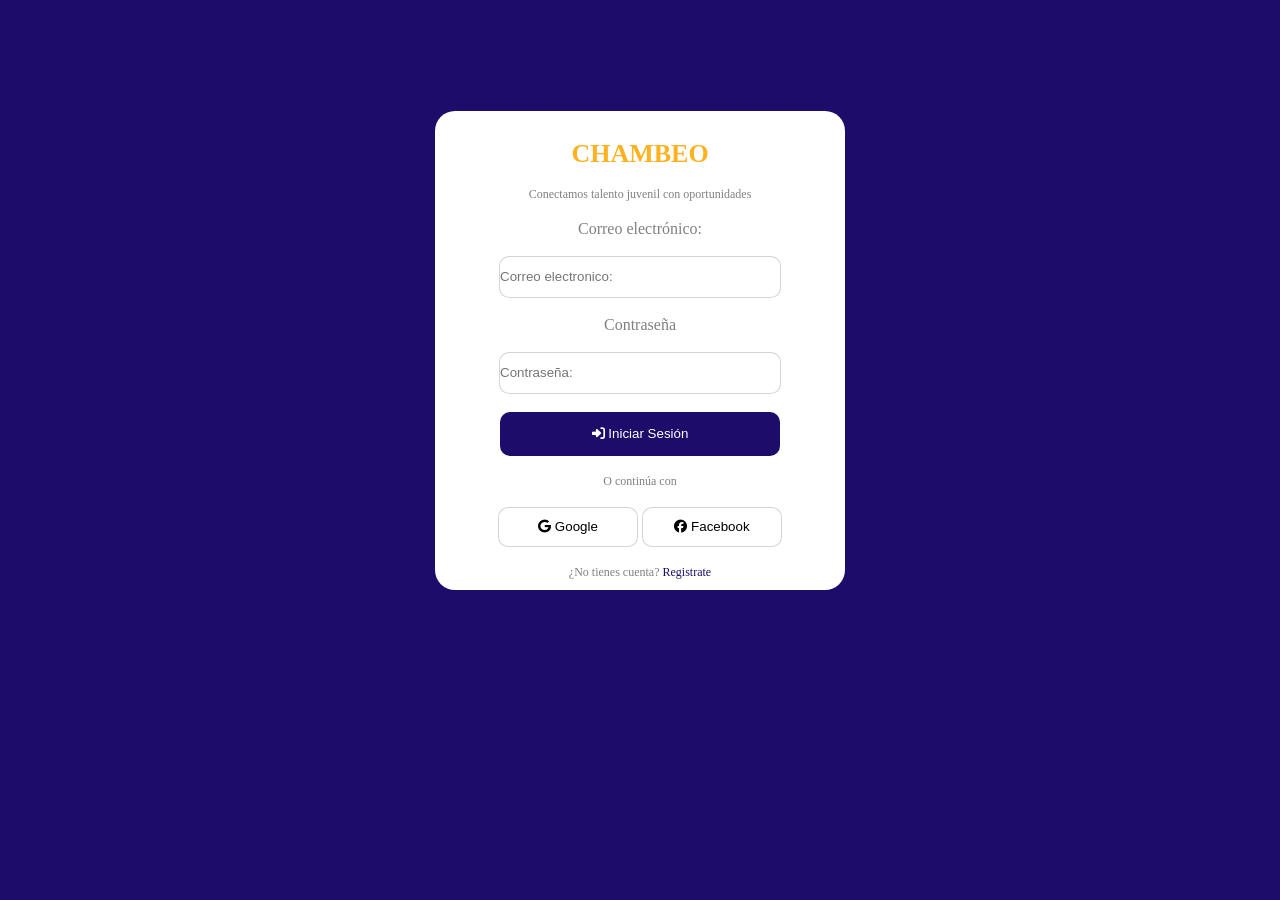
<file: Paginas/index.html>
<!DOCTYPE html>
<html lang="es">

<head>
    <meta charset="UTF-8">
    <title>Iniciar Sesión - CHAMBEO</title>
    <link rel="stylesheet" href="../css/style2.css">
    <link rel="icon" href="https://encrypted-tbn0.gstatic.com/images?q=tbn:ANd9GcRImCqYVkTjYDSIVlWDPi_AUOZ8jC6qwG8Wfw&s" type="image/x-icon">
    <link rel="stylesheet" href="https://cdnjs.cloudflare.com/ajax/libs/font-awesome/6.5.0/css/all.min.css">
</head>

<body>
    <main id="contenedor">
        <section class="fondo">
            <section id="login">
                <form action="../Paginas/home/home.html" method="post">
                    <br>
                    <h2>CHAMBEO</h2>
                    <br>
                    <p>Conectamos talento juvenil con oportunidades</p>
                    <br>
                    <label for="correo">Correo electrónico:</label><br><br>
                    <input type="email" name="correo" id="correo" placeholder="Correo electronico:" required>
                    <br><br>
                    <label for="clave">Contraseña</label><br><br>
                    <input type="password" name="clave" id="clave" maxlength="8" minlength="8" placeholder="Contraseña:"
                        required>
                    <br><br>
                    <button type="submit" id="buton"> <i class="fas fa-sign-in-alt"></i> Iniciar Sesión</button><br><br>
                    <p>O continúa con</p><br>
                    <button type="submit" class="boton"><i class="fab fa-google"></i> Google</button>
                    <button type="submit" class="boton"><i class="fab fa-facebook"></i> Facebook</button>
                    <br><br>
                    <p>¿No tienes cuenta?<a href="../Paginas/registro/registro.html"> Registrate</a></p>
                </form>
            </section>
        </section>
    </main>
</body>

</html>
</file>
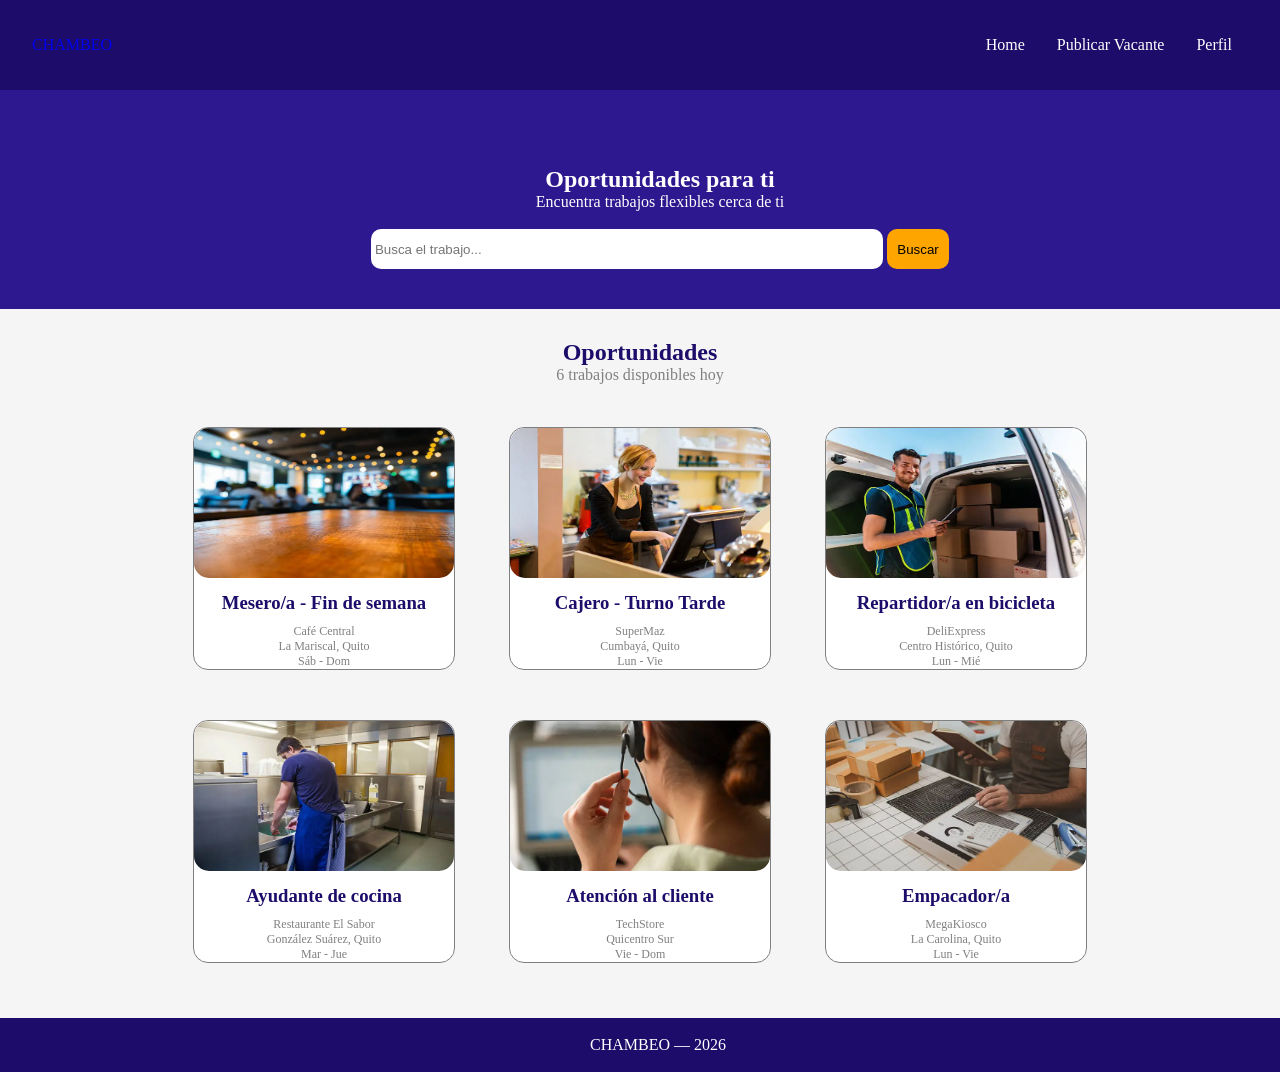
<file: Paginas/home.html>
<!DOCTYPE html>
<html lang="es">

<head>
    <meta charset="UTF-8">
    <title>Home - CHAMBEO</title>
    <link rel="stylesheet" href="../css/style.css">
</head>

<body>
    <header>
        <div>
            <a class="dato" href="home.html">CHAMBEO</a>
        </div>
        <nav class="menú">
            <ul>
                <li><a href="home.html">Home</a></li>
                <li><a href="trabajos.html">Publicar Vacante</a></li>
                <li><a href="perfil.html">Perfil</a></li>
            </ul>
        </nav>
    </header>
    <main id="contenedor">
        <section class="fondo" style="text-align: center;"><br><br>
            <h1>Oportunidades para ti</h1>
            <p>Encuentra trabajos flexibles cerca de ti</p>
            <br>
            <input type="search" placeholder=" Busca el trabajo..."> <button type="submit">Buscar</button>
        </section>
        <section id="lista-trabajos">
            <h2>Oportunidades</h2>
            <p>6 trabajos disponibles hoy</p>
            <br>
            <article class="trabajo">
                <a href="detalle.html">
                    <img src="../img/Mesero.webp" alt="Mesero">
                </a>
                <h3>Mesero/a - Fin de semana</h3>
                <p>Café Central</p>
                <p>La Mariscal, Quito</p>
                <p>Sáb - Dom</p>
            </article>
            <article class="trabajo">
                <a href="detalle.html">
                    <img src="../img/Cajero.webp" alt="Cajero">
                </a>
                <h3>Cajero - Turno Tarde</h3>
                <p>SuperMaz <br>
                    Cumbayá, Quito <br>
                    Lun - Vie</p>
            </article>
            <article class="trabajo">
                <a href="detalle.html">
                    <img src="../img/Repartidor.webp" alt="Repartidor">
                </a>
                <h3>Repartidor/a en bicicleta</h3>
                <p>DeliExpress <br>
                    Centro Histórico, Quito <br>
                    Lun - Mié</p>
            </article>
            <article class="trabajo">
                <a href="detalle.html">
                    <img src="../img/Ayudante.webp" alt="Ayudante">
                </a>
                <h3>Ayudante de cocina</h3>
                <p>Restaurante El Sabor</p>
                <p>González Suárez, Quito</p>
                <p>Mar - Jue</p>
            </article>
            <article class="trabajo">
                <a href="detalle.html">
                    <img src="../img/Atención.webp" alt="Atención al cliente">
                </a>
                <h3>Atención al cliente</h3>
                <p>TechStore</p>
                <p>Quicentro Sur</p>
                <p>Vie - Dom</p>
            </article>
            <article class="trabajo">
                <a href="detalle.html">
                    <img src="../img/Empacador.webp" alt="Empacador">
                </a>
                <h3>Empacador/a</h3>
                <p>MegaKiosco</p>
                <p>La Carolina, Quito</p>
                <p>Lun - Vie</p>
            </article>
        </section>
    </main>
    <footer class="pie">
        <p>CHAMBEO — 2026 </p>
    </footer>
</body>

</html>
</file>
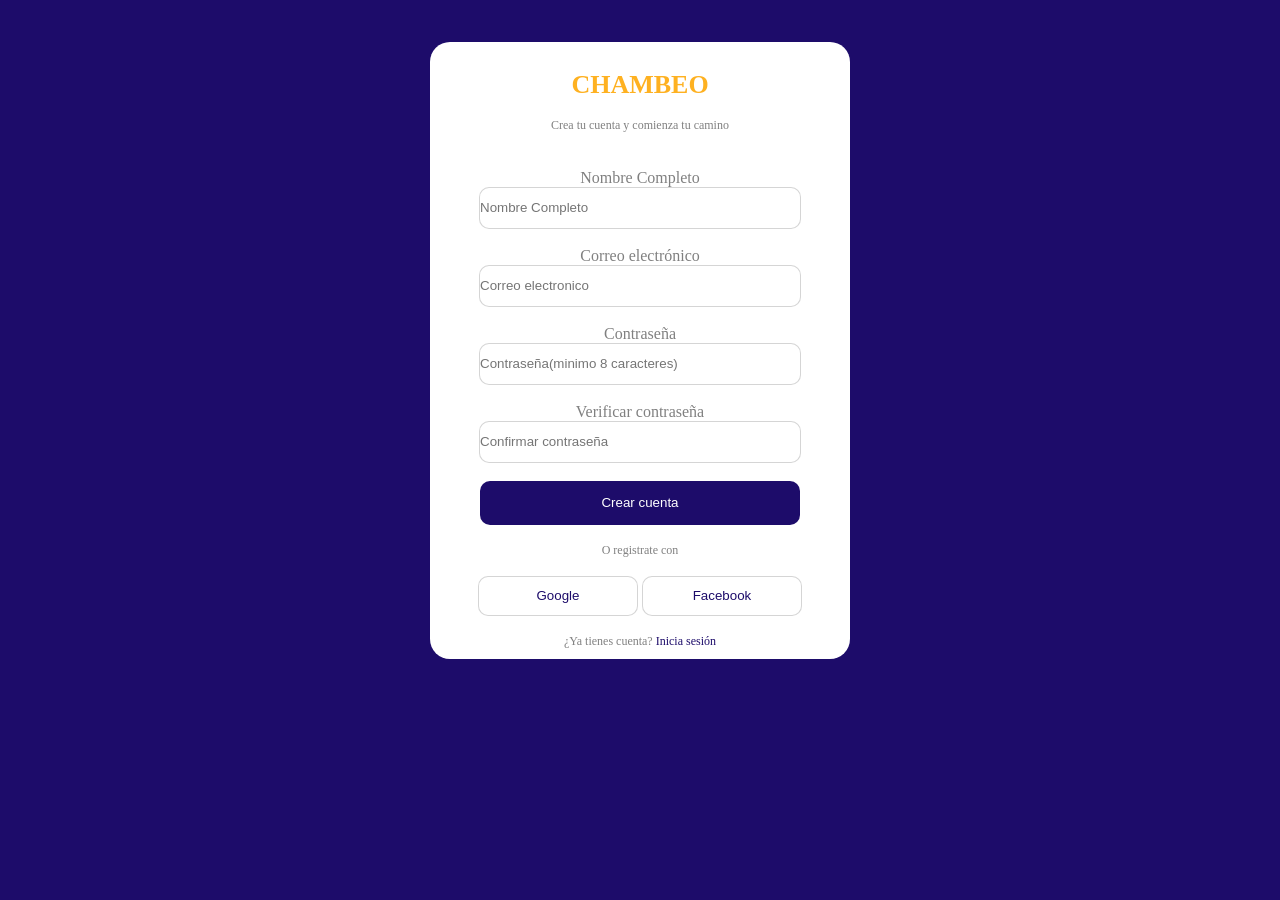
<file: Paginas/registro.html>
<!DOCTYPE html>
<html lang="es">

<head>
    <meta charset="UTF-8">
    <title>Registro - CHAMBEO</title>
    <link rel="stylesheet" href="../css/style2.css  ">
</head>

<body>
    <main id="contenedor">
        <section class="fondo">
            <section id="registro">
                <form action="home.html" method="post">
                    <br>
                    <h2>CHAMBEO</h2>
                    <br>
                    <p>Crea tu cuenta y comienza tu camino</p>
                    <br><br>
                    <label for="nombre">Nombre Completo</label>
                    <br>
                    <input type="text" name="nombre" id="nombre" placeholder="Nombre Completo" required>
                    <br><br>
                    <label for="correo">Correo electrónico</label>
                    <br>
                    <input type="email" name="correo" id="correo" placeholder="Correo electronico" required>
                    <br><br>
                    <label for="clave">Contraseña</label>
                    <br>
                    <input type="password" name="clave" id="clave" maxlength="8" minlength="8"
                        placeholder="Contraseña(minimo 8 caracteres)" required>
                    <br><br>
                    <label for="clave2">Verificar contraseña</label>
                    <br>
                    <input type="password" name="clave2" id="clave2" maxlength="8" minlength="8"
                        placeholder="Confirmar contraseña" required>
                    <br><br>
                    <button type="submit" id="buton">Crear cuenta</button>
                    <br><br>
                    <p>O registrate con</p>
                    <br>
                    
                    <button type="submit" class="boton"><a href="">Google</a></button>
                    <button type="submit" class="boton"><a href="">Facebook</a></button>
                    <br><br>
                    <p>¿Ya tienes cuenta?<a href="index.html"> Inicia sesión</a></p>
                </form>
            </section>
        </section>
    </main>
</body>

</html>
</file>
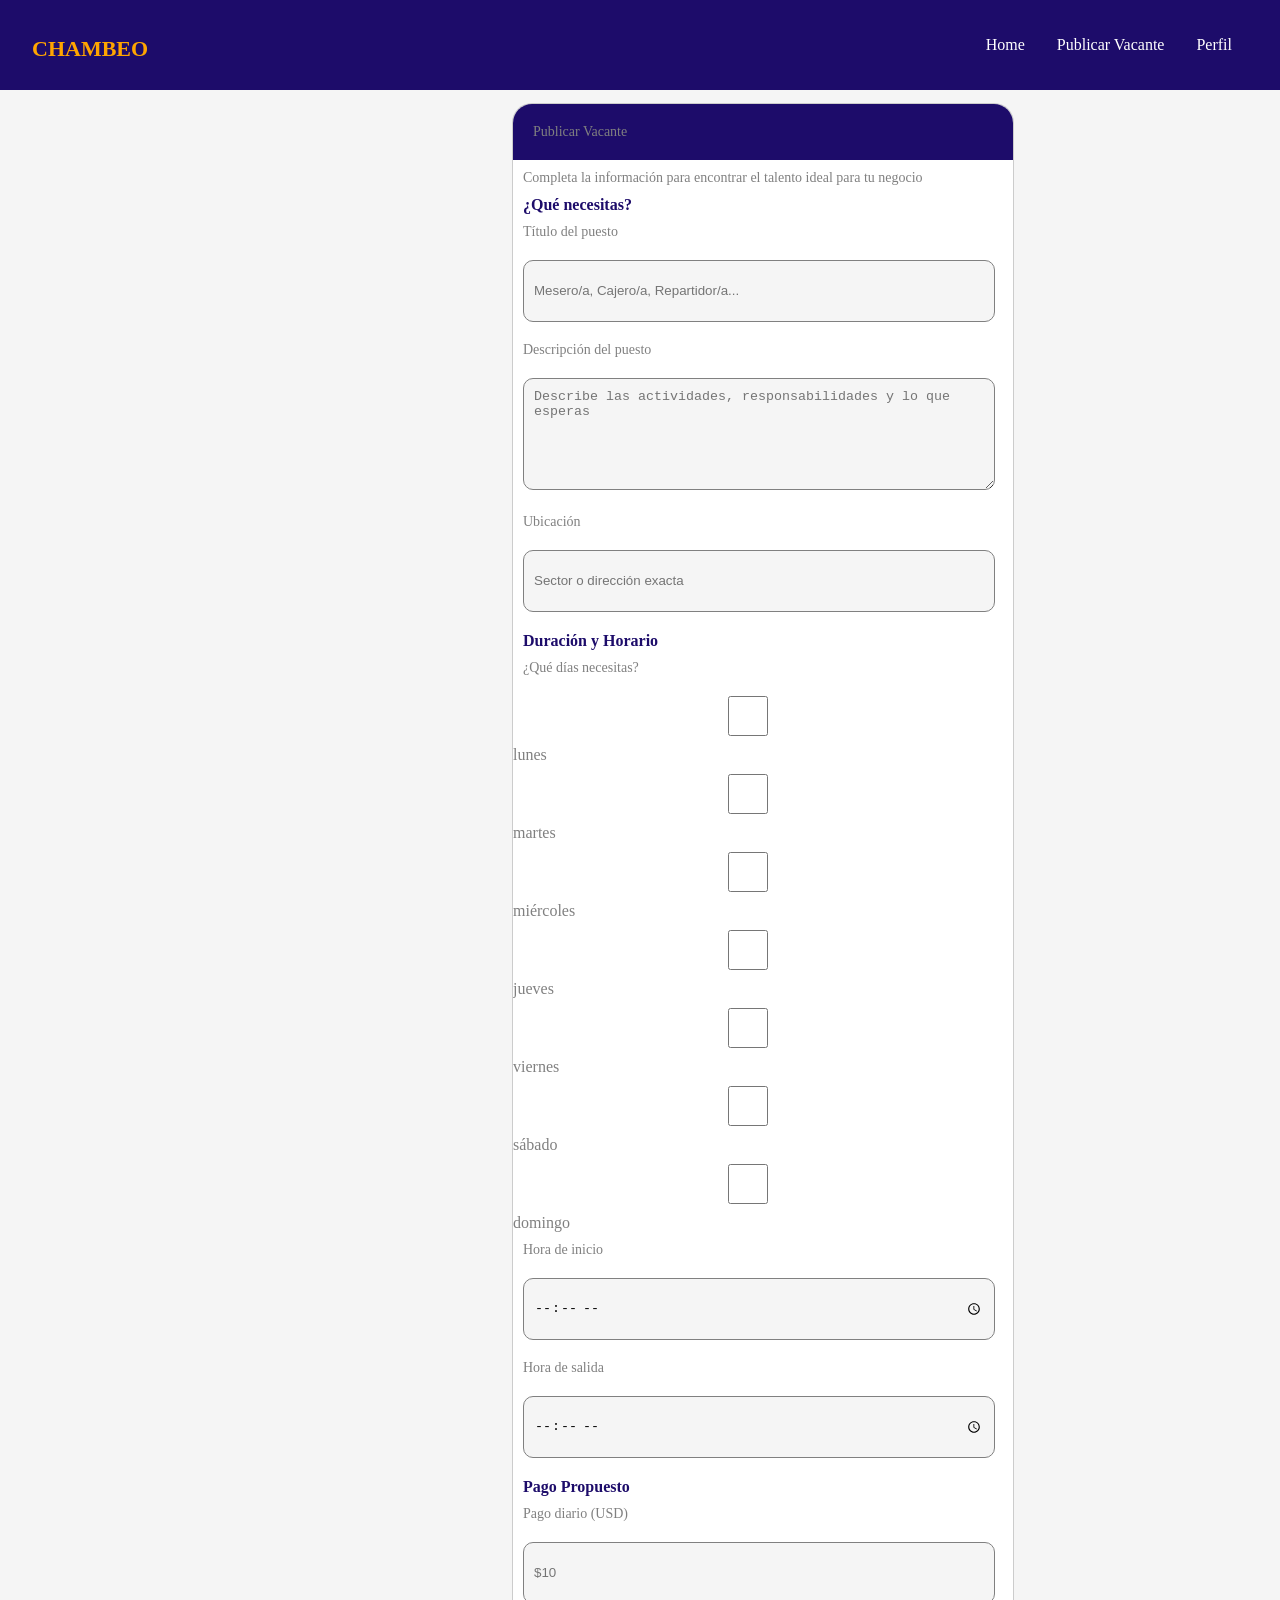
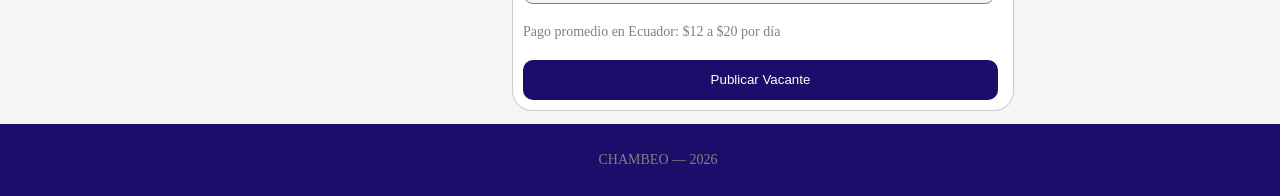
<file: Paginas/trabajos.html>
<!DOCTYPE html>
<html lang="es">

<head>
    <meta charset="UTF-8">
    <title>Publicar Vacante - CHAMBEO</title>
    <link rel="stylesheet" href="../css/style3.css">
</head>

<body>
    <header>
        <h1>
            <a href="home.html">CHAMBEO</a>
        </h1>
        <nav class="menú">
            <ul>
                <li><a href="home.html">Home</a></li>
                <li><a href="trabajos.html">Publicar Vacante</a></li>
                <li><a href="perfil.html">Perfil</a></li>
            </ul>
        </nav>
    </header>
    <main id="contenedor">
        <section id="puesto">
            <section id="vacante">
                <p>Publicar Vacante</p>
            </section>
            <section id="postulacion">
                <p>Completa la información para encontrar el talento ideal para tu negocio</p>
                <h2>¿Qué necesitas?</h2>
                <p>Título del puesto</p>
                <input type="text" name="titulo" id="titulo" placeholder="Mesero/a, Cajero/a, Repartidor/a..." required>
                <p>Descripción del puesto</p>
                <textarea name="descripción" id="descripción"
                    placeholder="Describe las actividades, responsabilidades y lo que esperas" required></textarea>
                <p>Ubicación</p>
                <input type="text" name="direccion" id="direccion" placeholder="Sector o dirección exacta" required>
            </section>
            
            <section id="tiempo">
                <h2>Duración y Horario</h2>
                <p>¿Qué días necesitas?</p>
                <input type="checkbox" name="lunes" id="lunes">lunes
                <input type="checkbox" name="martes" id="martes">martes
                <input type="checkbox" name="miercoles" id="miercoles">miércoles
                <input type="checkbox" name="jueves" id="jueves">jueves
                <input type="checkbox" name="viernes" id="viernes">viernes
                <input type="checkbox" name="sabado" id="sabado">sábado
                <input type="checkbox" name="domingo" id="domingo">domingo
                <p>Hora de inicio</p>
                <input type="time" name="hora1" id="hora1" required>
                <p>Hora de salida</p>
                <input type="time" name="hora2" id="hora2" required>
            </section>
            
            <section id="pago">
                <h2>Pago Propuesto</h2>
                <p>Pago diario (USD)</p>
                <input type="number" placeholder="$10">
                <p>Pago promedio en Ecuador: $12 a $20 por día</p>
            </section>
            <button type="submit">Publicar Vacante</button>
        </section>
    </main>
    <footer class="pie">
        <p>CHAMBEO — 2026 </p>
    </footer>
</body>

</html>
</file>
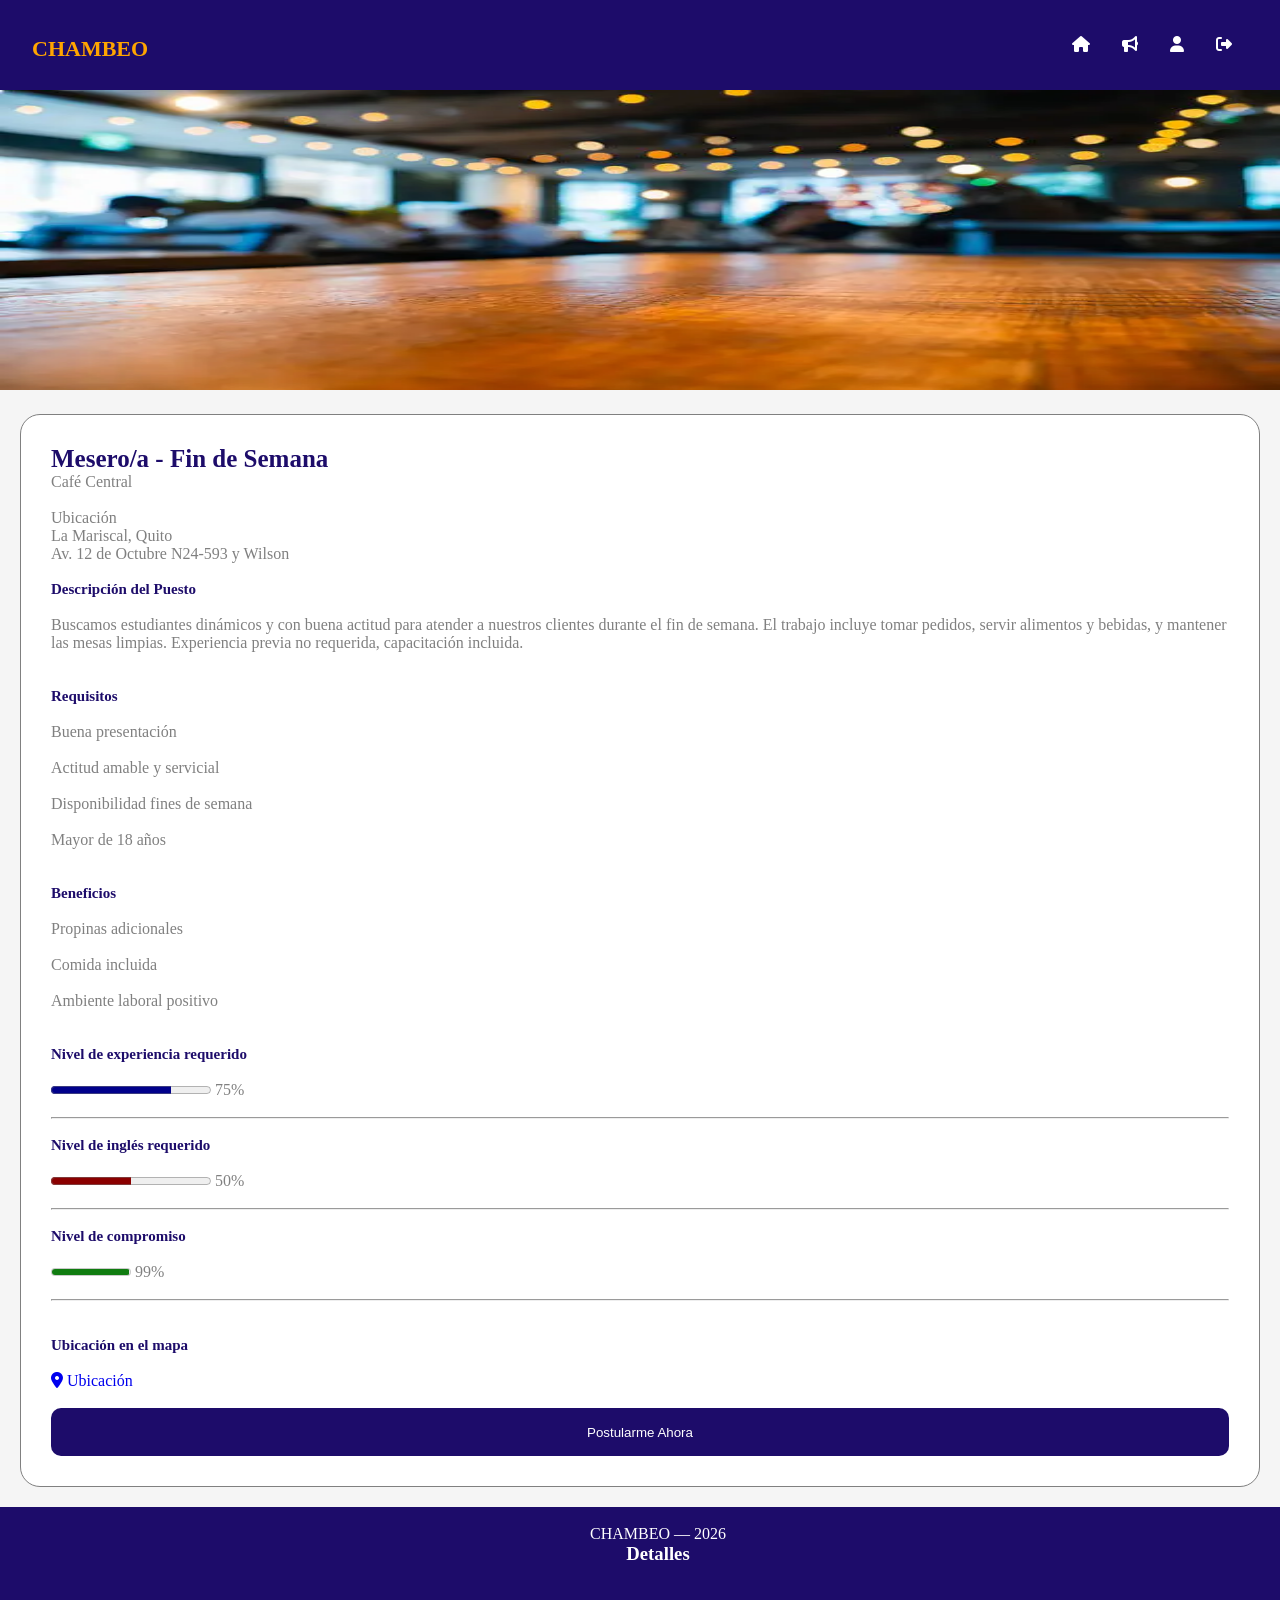
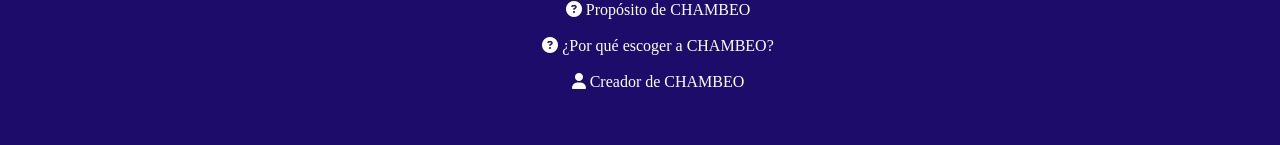
<file: Paginas/detalle/detalle.html>
<!DOCTYPE html>
<html lang="es">

<head>
    <meta charset="UTF-8">
    <title>Detalle - CHAMBEO</title>
    <link rel="stylesheet" href="../../css/style.css">
    <link rel="icon" href="https://encrypted-tbn0.gstatic.com/images?q=tbn:ANd9GcRImCqYVkTjYDSIVlWDPi_AUOZ8jC6qwG8Wfw&s"
        type="image/x-icon">
    <link rel="stylesheet" href="https://cdnjs.cloudflare.com/ajax/libs/font-awesome/6.5.0/css/all.min.css">
</head>

<body>
    <header>
        <h1>
            <a class="dato" href="home.html">CHAMBEO</a>
        </h1>
        <nav class="menú">
            <ul>
                <li><a href="../home/home.html"><i class="fas fa-home" title="Home"></i></a></li>
                <li><a href="../trabajos/trabajos.html"><i class="fas fa-bullhorn" title="Publicar Vacante"></i></a></li>
                <li><a href="../perfil/perfil.html"><i class="fas fa-user" title="Perfil"></i></a></li>
                <li><a href="../index.html"><i class="fas fa-sign-out-alt" title="Cerrar Sesión"></i></a></li>
            </ul>
        </nav>
    </header>
    <main>
        <section id="fondo">
            <img src="../../img/Mesero.webp" width="100%" height="300px">
        </section>
        <section id="detalles">
            <h2>Mesero/a - Fin de Semana</h2>
            <p>Café Central</p>
            <br>
            <p>Ubicación <br>
                La Mariscal, Quito <br>
                Av. 12 de Octubre N24-593 y Wilson
            </p><br>
            <h3>Descripción del Puesto</h3><br>
            <p>Buscamos estudiantes dinámicos y con buena actitud para atender a nuestros
                clientes durante el fin de semana. El trabajo incluye tomar pedidos, servir
                alimentos y bebidas, y mantener las mesas limpias. Experiencia previa no
                requerida, capacitación incluida.
            </p><br>
            <br>
            <h3>Requisitos</h3><br>
            <ul>
                <li>Buena presentación</li><br>
                <li>Actitud amable y servicial</li><br>
                <li>Disponibilidad fines de semana</li><br>
                <li>Mayor de 18 años</li><br>
            </ul>
            <br>
            <h3>Beneficios</h3><br>
            <ul>
                <li>Propinas adicionales</li><br>
                <li>Comida incluida</li><br>
                <li>Ambiente laboral positivo</li><br>
            </ul>
            <br>
            <h3>Nivel de experiencia requerido </h3><br>
            <progress style="accent-color: darkblue;" value="75" max="100"></progress>
            <span>75%</span><br><br>
            <hr>
            <br>
            <h3>Nivel de inglés requerido </h3><br>
            <progress style="accent-color: darkred;" value="50" max="100"></progress>
            <span>50%</span><br><br>
            <hr>
            <br>
            <h3>Nivel de compromiso </h3><br>
            <meter style="accent-color: darkred;" value="99" max="100"></meter>
            <span>99%</span><br><br>
            <hr>
            <br><br>
            <h3>Ubicación en el mapa</h3><br>
            <a href="https://maps.app.goo.gl/AXEm8LU8Q5mhJkyA8" target="_blank" title="Enlace del lugar"><i class="fas fa-map-marker-alt"></i> Ubicación</a>
            <br><br>
            <button type="submit" name="postular" id="postular">Postularme Ahora</button>
        </section>
    </main>
    <footer class="pie">
        <p>CHAMBEO — 2026 </p>
        <h3>Detalles</h3>
        <br><br>
        <details>
            <summary><i class="fas fa-question-circle"></i> Propósito de CHAMBEO</summary>
            <p>El propósito de CHAMBEO es facilitar la conexión entre empleadores y empleados, ofreciendo una
                plataforma sencilla y eficiente para encontrar oportunidades laborales adecuadas.</p>
        </details>
        <br>
        <details>
            <summary><i class="fas fa-question-circle"></i> ¿Por qué escoger a CHAMBEO?</summary>
            <p>Porque nos dedicamos a ofrecer una plataforma eficiente y sencilla para conectar empleadores y empleados,
                garantizando una experiencia positiva para ambas partes.</p>
        </details>
        <br>
        <details>
            <summary><i class="fas fa-user"></i> Creador de CHAMBEO</summary>
            <p>El creador es un estudiante de la Universidad de las Fuerzas Armadas ESPE, conocido como Axel Molina
                estudiante de Ingeniería en Sistemas.</p>
        </details>
        <br><br>
    </footer>
</body>

</html>
</file>
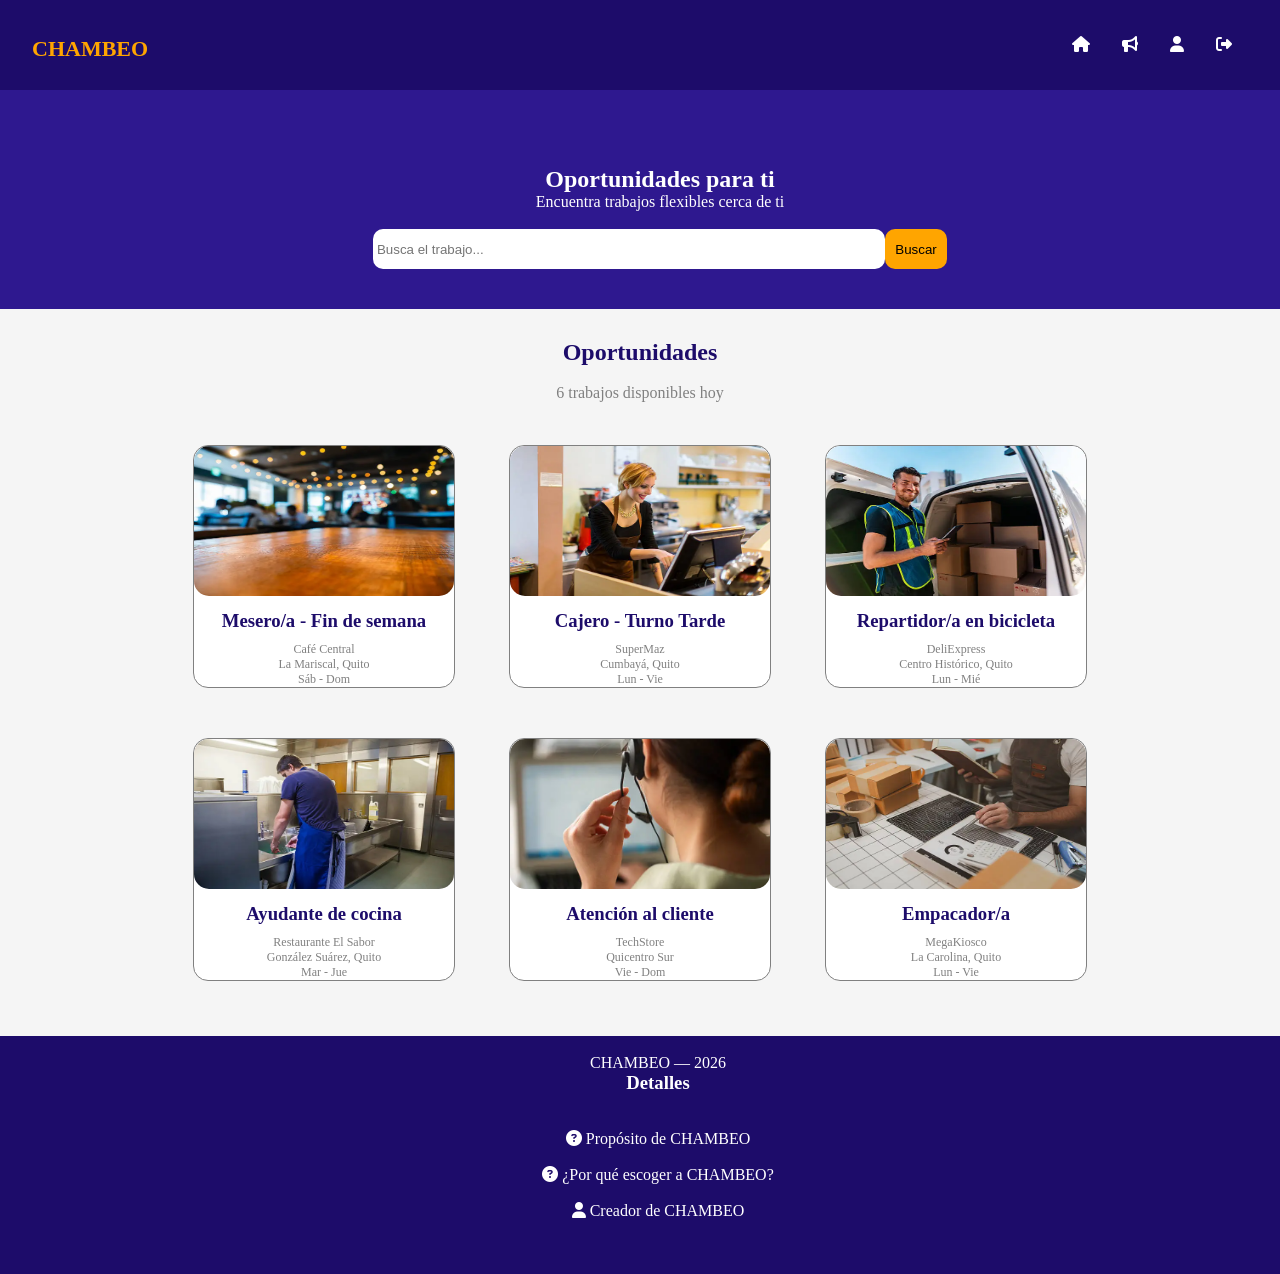
<file: Paginas/home/home.html>
<!DOCTYPE html>
<html lang="es">

<head>
    <meta charset="UTF-8">
    <title>Home - CHAMBEO</title>
    <link rel="stylesheet" href="../../css/style.css">
    <link rel="icon" href="https://encrypted-tbn0.gstatic.com/images?q=tbn:ANd9GcRImCqYVkTjYDSIVlWDPi_AUOZ8jC6qwG8Wfw&s" type="image/x-icon">
    <link rel="stylesheet" href="https://cdnjs.cloudflare.com/ajax/libs/font-awesome/6.5.0/css/all.min.css">
</head>

<body>
    <header>
        <h1>
            <a href="home.html">CHAMBEO</a>
        </h1>
        <nav class="menú">
            <ul>
                <li><a href="home.html"><i class="fas fa-home" title="Home"></i></a></li>
                <li><a href="../trabajos/trabajos.html"><i class="fas fa-bullhorn" title="Publicar Vacante"></i></a></li>
                <li><a href="../perfil/perfil.html"><i class="fas fa-user" title="Perfil"></i></a></li>
                <li><a href="../index.html"><i class="fas fa-sign-out-alt" title="Cerrar Sesión"></i></a></li>
            </ul>
        </nav>
    </header>
    <main id="contenedor">
        <section class="fondo" style="text-align: center;"><br><br>
            <h1><i></i> Oportunidades para ti</h1>
            <p>Encuentra trabajos flexibles cerca de ti</p>
            <br>
            <form action="../detalle/detalle.html" method="get">
                <input type="search" placeholder=" Busca el trabajo..." name="buscar"><button type="submit">Buscar</button>
            </form>
        </section>
        <section id="lista-trabajos">
            <h2>Oportunidades</h2><br>
            <p>6 trabajos disponibles hoy</p>
            <br>
            <article class="trabajo">
                <a href="../detalle/detalle.html">
                    <img src="../../img/Mesero.webp" alt="Mesero" title="Mesero/a - Fin de semana">
                </a>
                <h3>Mesero/a - Fin de semana</h3>
                <p>Café Central</p>
                <p>La Mariscal, Quito</p>
                <p>Sáb - Dom</p>
            </article>
            <article class="trabajo">
                <a href="../detalle/detalle.html">
                    <img src="../../img/Cajero.webp" alt="Cajero" title="Cajero - Turno Tarde">
                </a>
                <h3>Cajero - Turno Tarde</h3>
                <p>SuperMaz <br>
                    Cumbayá, Quito <br>
                    Lun - Vie</p>
            </article>
            <article class="trabajo">
                <a href="../detalle/detalle.html">
                    <img src="../../img/Repartidor.webp" alt="Repartidor" title="Repartidor/a en bicicleta">
                </a>
                <h3>Repartidor/a en bicicleta</h3>
                <p>DeliExpress <br>
                    Centro Histórico, Quito <br>
                    Lun - Mié</p>
            </article>
            <article class="trabajo">
                <a href="../detalle/detalle.html">
                    <img src="../../img/Ayudante.webp" alt="Ayudante" title="Ayudante de cocina">
                </a>
                <h3>Ayudante de cocina</h3>
                <p>Restaurante El Sabor</p>
                <p>González Suárez, Quito</p>
                <p>Mar - Jue</p>
            </article>
            <article class="trabajo">
                <a href="../detalle/detalle.html">
                    <img src="../../img/Atención.webp" alt="Atención al cliente" title="Atención al cliente">
                </a>
                <h3>Atención al cliente</h3>
                <p>TechStore</p>
                <p>Quicentro Sur</p>
                <p>Vie - Dom</p>
            </article>
            <article class="trabajo">
                <a href="../detalle/detalle.html">
                    <img src="../../img/Empacador.webp" alt="Empacador" title="Empacador/a">
                </a>
                <h3>Empacador/a</h3>
                <p>MegaKiosco</p>
                <p>La Carolina, Quito</p>
                <p>Lun - Vie</p>
            </article>
        </section>
    </main>
    <footer class="pie">
        <p>CHAMBEO — 2026 </p>
        <h3>Detalles</h3>
            <br><br>
            <details>
                <summary><i class="fas fa-question-circle"></i> Propósito de CHAMBEO</summary>
                <p>El propósito de CHAMBEO es facilitar la conexión entre empleadores y empleados, ofreciendo una
                    plataforma sencilla y eficiente para encontrar oportunidades laborales adecuadas.</p>
            </details>
            <br>
            <details>
                <summary><i class="fas fa-question-circle"></i> ¿Por qué escoger a CHAMBEO?</summary>
                <p>Porque nos dedicamos a ofrecer una plataforma eficiente y sencilla para conectar empleadores y empleados, garantizando una experiencia positiva para ambas partes.</p>
            </details>
            <br>
            <details>
                <summary><i class="fas fa-user"></i> Creador de CHAMBEO</summary>
                <p>El creador es un estudiante de la Universidad de las Fuerzas Armadas ESPE, conocido como Axel Molina
                    estudiante de Ingeniería en Sistemas.</p>
            </details>
            <br><br>
    </footer>
</body>

</html>
</file>
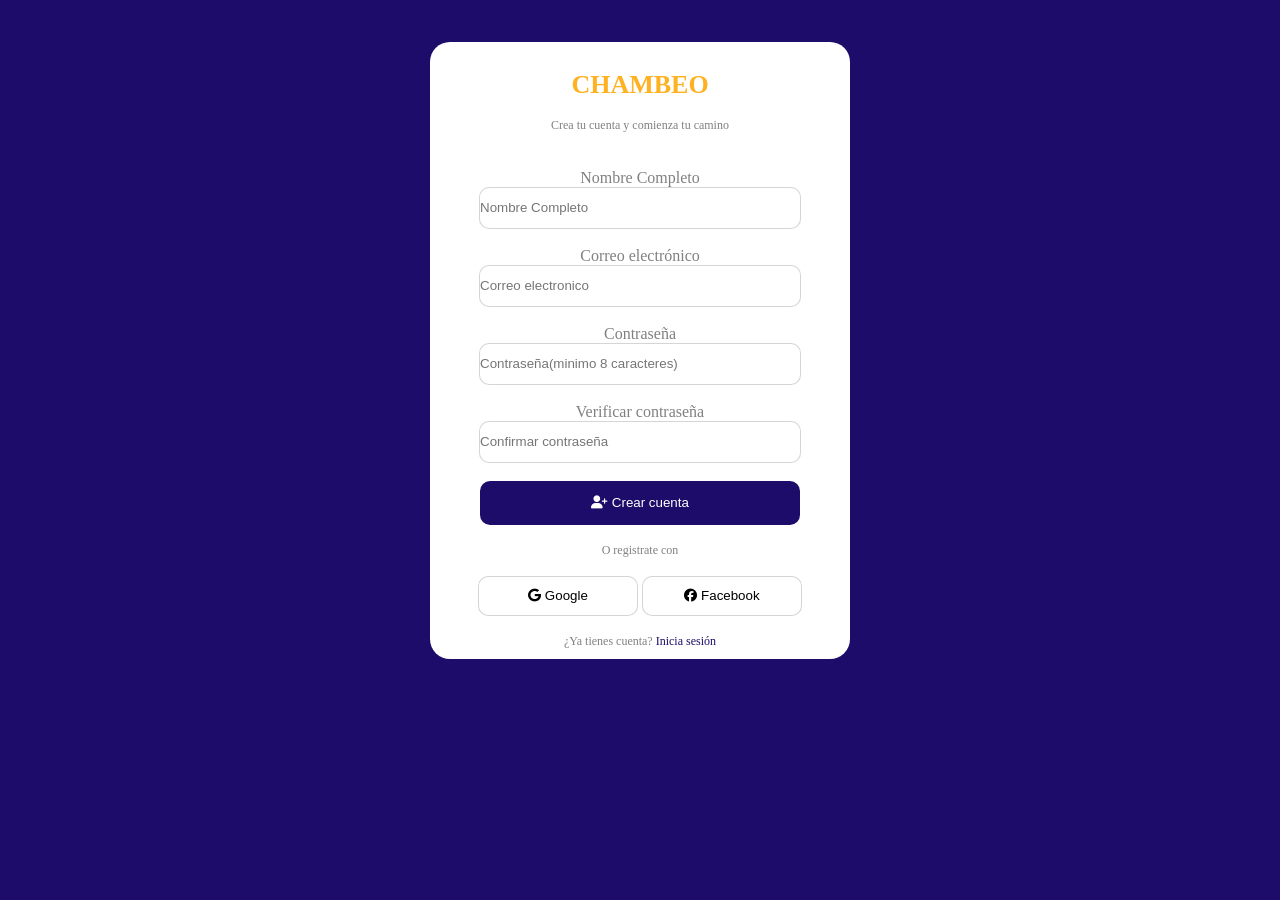
<file: Paginas/registro/registro.html>
<!DOCTYPE html>
<html lang="es">

<head>
    <meta charset="UTF-8">
    <title>Registro - CHAMBEO</title>
    <link rel="stylesheet" href="../../css/style2.css  ">
    <link rel="icon" href="https://encrypted-tbn0.gstatic.com/images?q=tbn:ANd9GcRImCqYVkTjYDSIVlWDPi_AUOZ8jC6qwG8Wfw&s" type="image/x-icon">
    <link rel="stylesheet" href="https://cdnjs.cloudflare.com/ajax/libs/font-awesome/6.5.0/css/all.min.css">
</head>

<body>
    <main id="contenedor">
        <section class="fondo">
            <section id="registro">
                <form action="../index.html" method="post">
                    <br>
                    <h2>CHAMBEO</h2>
                    <br>
                    <p>Crea tu cuenta y comienza tu camino</p>
                    <br><br>
                    <label for="nombre">Nombre Completo</label>
                    <br>
                    <input type="text" name="nombre" id="nombre" placeholder="Nombre Completo" required>
                    <br><br>
                    <label for="correo">Correo electrónico</label>
                    <br>
                    <input type="email" name="correo" id="correo" placeholder="Correo electronico" required>
                    <br><br>
                    <label for="clave">Contraseña</label>
                    <br>
                    <input type="password" name="clave" id="clave" maxlength="8" minlength="8"
                        placeholder="Contraseña(minimo 8 caracteres)" required>
                    <br><br>
                    <label for="clave2">Verificar contraseña</label>
                    <br>
                    <input type="password" name="clave2" id="clave2" maxlength="8" minlength="8"
                        placeholder="Confirmar contraseña" required>
                    <br><br>
                    <button type="submit" id="buton"><i class="fas fa-user-plus"></i> Crear cuenta</button>
                    <br><br>
                    <p>O registrate con</p>
                    <br>
                    <button type="submit" class="boton"><i class="fab fa-google"></i> Google</button>
                    <button type="submit" class="boton"><i class="fab fa-facebook"></i> Facebook</button>
                    <br><br>
                    <p>¿Ya tienes cuenta?<a href="../index.html"> Inicia sesión</a></p>
                </form>
            </section>
        </section>
    </main>
</body>

</html>
</file>
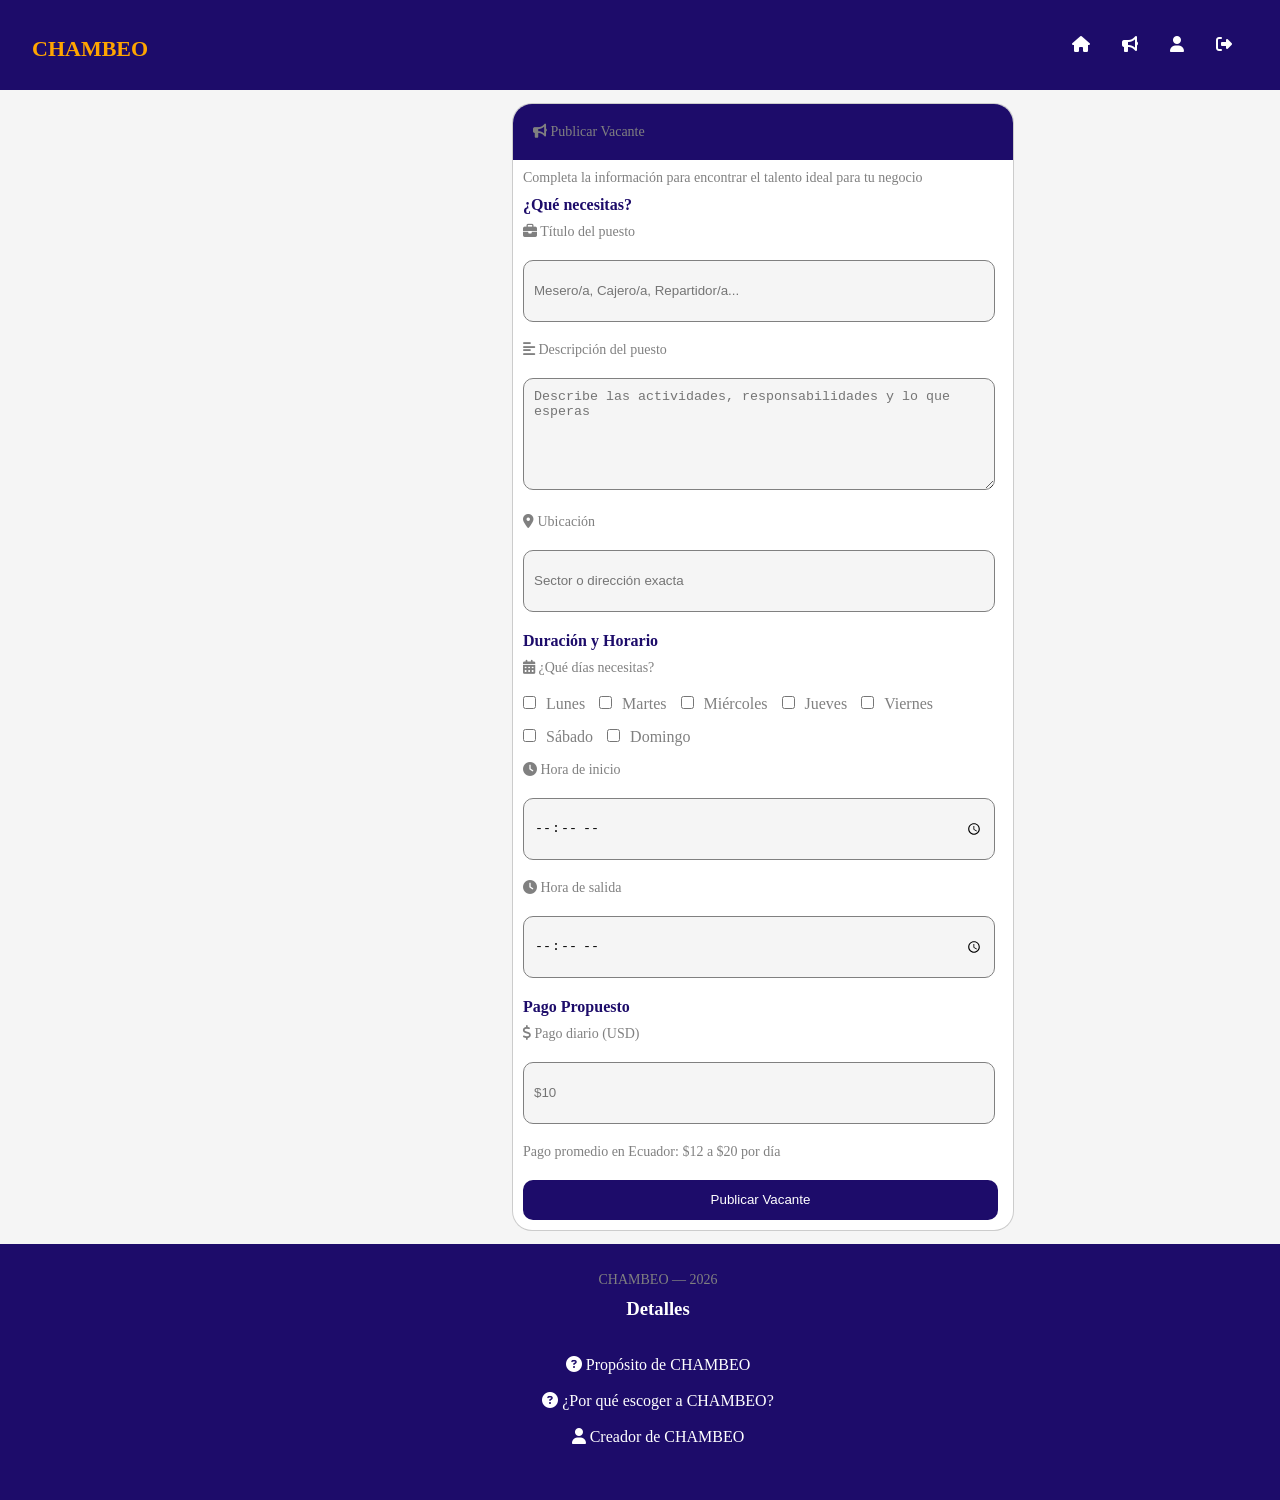
<file: Paginas/trabajos/trabajos.html>
<!DOCTYPE html>
<html lang="es">

<head>
    <meta charset="UTF-8">
    <title>Publicar Vacante - CHAMBEO</title>
    <link rel="stylesheet" href="../../css/style3.css">
    <link rel="icon" href="https://encrypted-tbn0.gstatic.com/images?q=tbn:ANd9GcRImCqYVkTjYDSIVlWDPi_AUOZ8jC6qwG8Wfw&s" type="image/x-icon">
    <link rel="stylesheet" href="https://cdnjs.cloudflare.com/ajax/libs/font-awesome/6.5.0/css/all.min.css">
</head>

<body>
    <header>
        <h1>
            <a href="home.html">CHAMBEO</a>
        </h1>
        <nav class="menú">
            <ul>
                <li><a href="../home/home.html"><i class="fas fa-home" title="Home"></i></a></li>
                <li><a href="trabajos.html"><i class="fas fa-bullhorn" title="Publicar Vacante"></i></a></li>
                <li><a href="../perfil/perfil.html"><i class="fas fa-user" title="Perfil"></i></a></li>
                <li><a href="../index.html"><i class="fas fa-sign-out-alt" title="Cerrar Sesión"></i>   </a></li>
            </ul>
        </nav>
    </header>
    <main id="contenedor">
        <section id="puesto">
            <form action="trabajos.html" method="post">
                <section id="vacante">
                    <p><i class="fas fa-bullhorn"></i> Publicar Vacante</p>
                </section>
                <section id="postulacion">
                    <p>Completa la información para encontrar el talento ideal para tu negocio</p>
                    <h2>¿Qué necesitas?</h2>
                    <p><i class="fas fa-briefcase"></i> Título del puesto</p>
                    <input type="text" name="titulo" id="titulo" placeholder="Mesero/a, Cajero/a, Repartidor/a..."
                        required>
                    <p><i class="fas fa-align-left"></i> Descripción del puesto</p>
                    <textarea name="descripción" id="descripción"
                        placeholder="Describe las actividades, responsabilidades y lo que esperas" required></textarea>
                    <p><i class="fas fa-map-marker-alt"></i> Ubicación</p>
                    <input type="text" name="direccion" id="direccion" placeholder="Sector o dirección exacta" required>
                </section>

                <section id="tiempo">
                    <h2>Duración y Horario</h2>
                    <p><i class="fas fa-calendar-alt"></i> ¿Qué días necesitas?</p>
                    <input type="checkbox" name="lunes" id="dias" value="lunes">Lunes
                    <input type="checkbox" name="martes" id="dias" value="martes">Martes
                    <input type="checkbox" name="miercoles" id="dias" value="miercoles">Miércoles
                    <input type="checkbox" name="jueves" id="dias" value="jueves">Jueves
                    <input type="checkbox" name="viernes" id="dias" value="viernes">Viernes
                    <br>
                    <input type="checkbox" name="sabado" id="dias" value="sabado">Sábado
                    <input type="checkbox" name="domingo" id="dias" value="domingo">Domingo
                    <p><i class="fas fa-clock"></i> Hora de inicio</p>
                    <input type="time" name="hora1" id="hora1" required>
                    <p><i class="fas fa-clock"></i> Hora de salida</p>
                    <input type="time" name="hora2" id="hora2" required>
                </section>
                <section id="pago">
                    <h2>Pago Propuesto</h2>
                    <p><i class="fas fa-dollar-sign"></i> Pago diario (USD)</p>
                    <input type="number" name="suel" id="suel" placeholder="$10" required>
                    <p>Pago promedio en Ecuador: $12 a $20 por día</p>
                </section>
                <button type="submit">Publicar Vacante</button>
            </form>
        </section>
    </main>
    <footer class="pie">
        <p>CHAMBEO — 2026 </p>
        <h3>Detalles</h3>
            <br><br>
            <details>
                <summary><i class="fas fa-question-circle"></i> Propósito de CHAMBEO</summary>
                <p>El propósito de CHAMBEO es facilitar la conexión entre empleadores y empleados, ofreciendo una
                    plataforma sencilla y eficiente para encontrar oportunidades laborales adecuadas.</p>
            </details>
            <br>
            <details>
                <summary><i class="fas fa-question-circle"></i> ¿Por qué escoger a CHAMBEO?</summary>
                <p>Porque nos dedicamos a ofrecer una plataforma eficiente y sencilla para conectar empleadores y empleados, garantizando una experiencia positiva para ambas partes.</p>
            </details>
            <br>
            <details>
                <summary><i class="fas fa-user"></i> Creador de CHAMBEO</summary>
                <p>El creador es un estudiante de la Universidad de las Fuerzas Armadas ESPE, conocido como Axel Molina
                    estudiante de Ingeniería en Sistemas.</p>
            </details>
            <br><br>
    </footer>
</body>

</html>
</file>
<file: css/style2.css>
* {
    margin: 0;
    padding: 0;
    text-decoration: none;
    list-style: none;
}

body {
    width: 100%;
    height: 700px;
    background-color: #1D0C6A;
    display: flex;
    align-items: center;
    justify-content: center;
}

#login {
    width: 350px;
    background: white;
    border-radius: 20px;
    padding: 10px 30px;
    text-align: center;
}

#registro {
    width: 400px;
    background: white;
    border-radius: 20px;
    padding: 10px;
    text-align: center;
}

h2 {
    font-size: 26px;
    font-weight: 800;
    color: #FEB121;
}

p {
    font-size: 12px;
    color: gray;
}

label {
    color: gray;
}

input {
    width: 80%;
    height: 40px;
    border-radius: 10px;
    border: 1px solid rgba(49, 49, 49, 0.2);
}

#buton {
    width: 80%;
    height: 44px;
    border-radius: 10px;
    background-color: #1D0C6A;
    border: none;
    color: white;
}

.boton {
    width: 40%;
    height: 40px;
    border-radius: 10px;
    border: 1px solid rgba(49, 49, 49, 0.2);
    background-color: white;
}

a {
    color: #1D0C6A;
}
</file>
<file: css/style.css>
* {
    margin: 0;
    padding: 0;
    text-decoration: none;
    list-style: none;
}

body {
    width: 100%;
    height: 100vh;
    background-color: whitesmoke;
}

header {
    height: 10%;
    display: flex;
    justify-content: space-between;
    padding: 0 32px;
    align-items: center;
    background-color: #1D0C6A;
}

header h1 a {
    font-size: 22px;
    color: orange;
}

.menú ul {
    display: flex;
    align-items: center;
}

.menú li a {
    padding: 8px 16px;
    color: white;
}

/**Pagina del home de chambeo**/
.fondo {
    width: 100%;
    color: white;
    padding: 40px 20px;
    background-color: #2e188f;
    text-align: center;
}

.fondo input {
    width: 40%;
    height: 40px;
    border-radius: 10px;
    border: none;
}

.fondo button {
    height: 40px;
    padding: 10px;
    border-radius: 10px;
    background-color: orange;
    border: none;
}

#lista-trabajos {
    padding: 30px;
    text-align: center;
}

#lista-trabajos h2 {
    color: #1D0C6A;
}

#lista-trabajos p {
    color: gray;
}

.trabajo {
    width: 260px;
    background-color: white;
    border-radius: 15px;
    border: 1px solid gray;
    text-align: center;
    display: inline-block;
    margin: 25px;
}

.trabajo h3 {
    color: #1D0C6A;
    margin: 10px;
}

.trabajo p {
    font-size: 12px;
}

.trabajo img {
    width: 260px;
    height: 150px;
    border-radius: 15px;
}

/**Pagina del perfil de chambeo**/
#datos {
    width: 600px;
    margin: 30px 450px;
    background-color: white;
    border-radius: 20px;
}

#datos-personales {
    padding: 20px;
    color: gray;
    font-size: 12px;
}

#datos-personales .nombre {
    color: orange;
    font-size: 20px;
}

#datos h2 {
    font-size: 16px;
    color: #1D0C6A;
    margin: 10px;
}

.postulacion {
    width: 85%;
    padding: 10px;
    border-radius: 12px;
}

.postulacion p {
    font-size: 13px;
    color: gray;
}

.postulacion a {
    color: #1D0C6A;
    font-size: 13px;
}

.tabla-resumen {
    width: 90%;
    margin: 20px;
}

.tabla-resumen th {
    background-color: #1D0C6A;
    color: white;
    text-align: center;
    border: none;
}

.tabla-resumen td {
    color: gray;
    font-size: 13px;
    border: none;
}

/**Pagina detalle de chambeo**/
#fondo img {
    width: 100%;
    height: 300px;
}

#detalles {
    margin: 20px;
    background: white;
    border-radius: 20px;
    padding: 30px;
    color: gray;
    border: 1px solid gray;
}

#detalles h2 {
    font-size: 25px;
    color: #1D0C6A;
}

#detalles h3 {
    font-size: 15px;
    color: #1D0C6A;
}

iframe {
    width: 80%;
    height: 150px;
    border-radius: 10px;
    border: 1px solid gray;
}

#postular {
    width: 100%;
    height: 48px;
    border-radius: 10px;
    background-color: #1D0C6A;
    border: none;
    color: white;
}

.pie {
    width: 100%;
    color: white;
    text-align: center;
    padding: 18px;
    background-color: #1D0C6A;
}
</file>
<file: css/style3.css>
* {
    margin: 0;
    padding: 0;
    text-decoration: none;
    list-style: none;
}

body {
    width: 100%;
    height: 100vh;
    background-color: whitesmoke;
}

header {
    height: 10%;
    display: flex;
    justify-content: space-between;
    padding: 0 32px;
    align-items: center;
    background-color: #1D0C6A;
}

header h1 a {
    font-size: 22px;
    color: orange;
}

.menú ul {
    display: flex;
    align-items: center;
}

.menú li a {
    padding: 8px 16px;
    color: white;
}

#puesto {
    width: 500px;
    background: white;
    border: 1px solid rgba(0, 0, 0, 0.2);
    border-radius: 20px;
    margin: 1% 40%;
    overflow: hidden;
    color: gray;
}

#vacante {
    width: 100%;
    padding: 10px;
    background-color: #1D0C6A;
}

h2 {
    color: #1D0C6A;
    font-size: 16px;
    margin: 10px;
}

p {
    color: gray;
    font-size: 14px;
    margin: 10px;
}

input {
    width: 90%;
    height: 40px;
    border-radius: 10px;
    border: 1px solid gray;
    padding: 10px;
    margin: 10px;
    background: whitesmoke;
}

#dias{
    width: 13px;
    height: 13px;
}

textarea {
    width: 90%;
    height: 90px;
    border-radius: 10px;
    border: 1px solid gray;
    padding: 10px;
    margin: 10px;
    background: whitesmoke ;
}

#puesto button {
    width: 95%;
    height: 40px;
    border-radius: 10px;
    margin: 10px;
    background-color: #1D0C6A;
    border: none;
    color: white;
}

.pie {
    width: 100%;
    color: white;
    text-align: center;
    padding: 18px;
    background-color: #1D0C6A;
}
</file>
